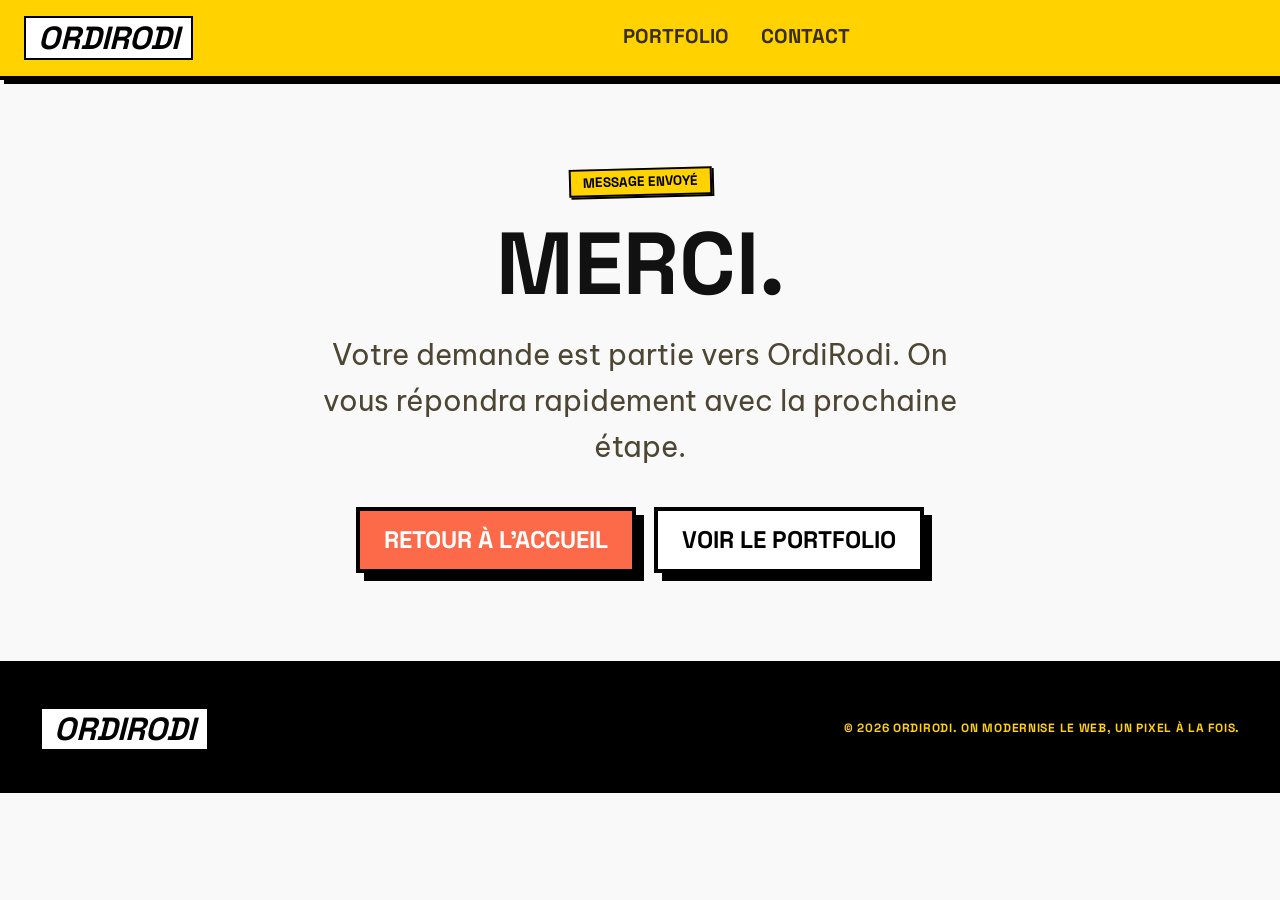
<file: merci.html>
<!DOCTYPE html>
<html lang="fr">
  <head>
    <meta charset="utf-8">
    <meta name="viewport" content="width=device-width, initial-scale=1.0">
    <title>Merci | OrdiRodi</title>
    <meta name="description" content="Votre demande a bien été envoyée à OrdiRodi.">
    <link rel="icon" href="/favicon.ico?v=20260522" sizes="any">
    <link rel="preconnect" href="https://fonts.googleapis.com">
    <link rel="preconnect" href="https://fonts.gstatic.com" crossorigin>
    <link href="https://fonts.googleapis.com/css2?family=Space+Grotesk:wght@400;500;700;900&amp;family=Be+Vietnam+Pro:wght@400;500;700&amp;display=swap" rel="stylesheet">
    <link href="https://fonts.googleapis.com/css2?family=Material+Symbols+Outlined:wght,FILL@100..700,0..1&amp;display=swap" rel="stylesheet">
    <link rel="stylesheet" href="/styles.css?v=20260507-iframe-previews">
  </head>
  <body>
    <nav class="site-nav" aria-label="Navigation principale">
      <a class="brand" href="/">OrdiRodi</a>
      <div class="nav-links">
        <a href="/portfolio">Portfolio</a>
        <a href="/contact">Contact</a>
      </div>
    </nav>

    <main class="section thank-you-page">
      <div class="wrap center">
        <span class="eyebrow yellow tilt-left">Message envoyé</span>
        <h1 class="page-title">Merci.</h1>
        <p class="lead center-lead">Votre demande est partie vers OrdiRodi. On vous répondra rapidement avec la prochaine étape.</p>
        <div class="actions center-actions">
          <a class="button secondary" href="/">Retour à l'accueil</a>
          <a class="button" href="/portfolio">Voir le portfolio</a>
        </div>
      </div>
    </main>

    <footer class="footer">
      <a class="brand" href="/">OrdiRodi</a>
      <div class="copyright">© 2026 OrdiRodi. On modernise le web, un pixel à la fois.</div>
    </footer>
  </body>
</html>
</file>
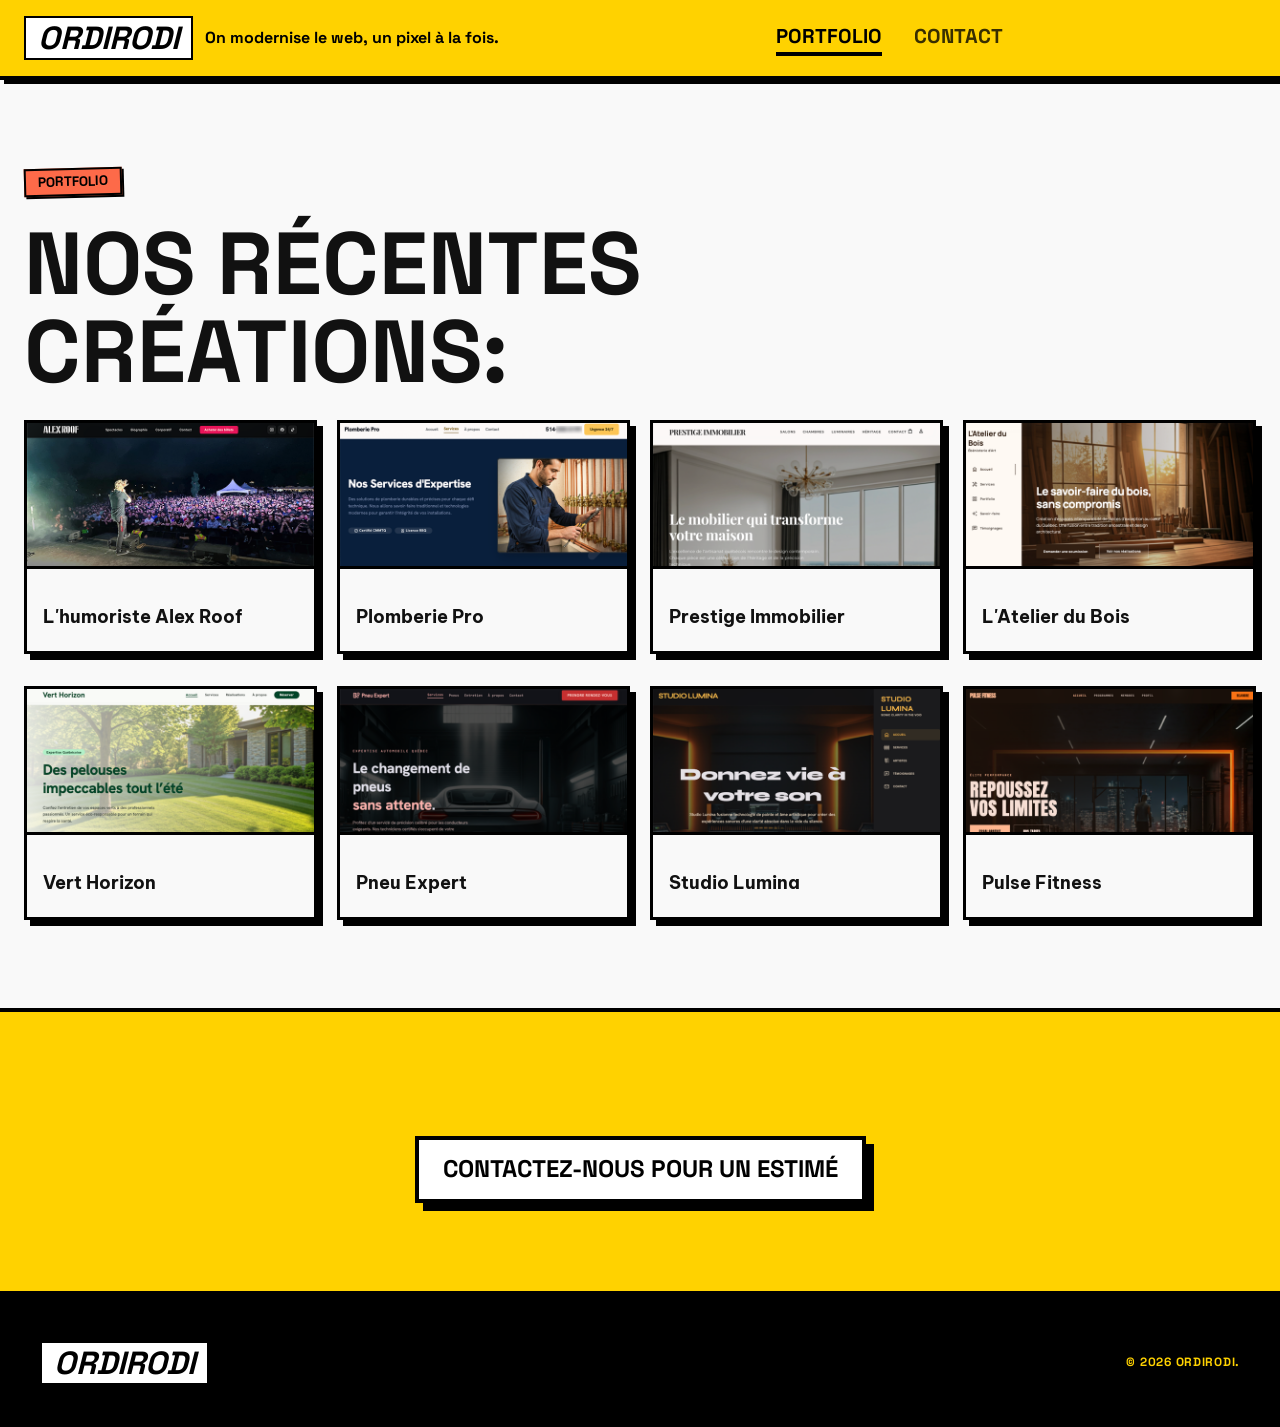
<file: portfolio.html>
<!DOCTYPE html>
<html lang="fr">
  <head>
    <meta charset="utf-8">
    <meta name="viewport" content="width=device-width, initial-scale=1.0">
    <title>Portfolio | OrdiRodi</title>
    <meta name="description" content="Sélection de projets web néo-brutalistes par OrdiRodi.">
    <link rel="icon" href="/favicon.ico?v=20260522" sizes="any">
    <link rel="preconnect" href="https://fonts.googleapis.com">
    <link rel="preconnect" href="https://fonts.gstatic.com" crossorigin>
    <link href="https://fonts.googleapis.com/css2?family=Space+Grotesk:wght@400;500;700;900&amp;family=Be+Vietnam+Pro:wght@400;500;700&amp;display=swap" rel="stylesheet">
    <link href="https://fonts.googleapis.com/css2?family=Material+Symbols+Outlined:wght,FILL@100..700,0..1&amp;display=swap" rel="stylesheet">
    <link rel="stylesheet" href="/styles.css?v=20260511-portfolio-redesign">
    <style>
      .neo-brutal-card {
        transition: all 0.2s cubic-bezier(0.175, 0.885, 0.32, 1.275);
        box-shadow: 6px 6px 0px 0px rgba(0,0,0,1);
        border: 3px solid #000000;
      }
      .neo-brutal-card:hover {
        transform: translate(-4px, -4px);
        box-shadow: 12px 12px 0px 0px rgba(0,0,0,1);
      }
      .portfolio-image-grid {
        display: grid;
        grid-template-columns: repeat(auto-fit, minmax(min(100%, 260px), 1fr));
        column-gap: 1.25rem;
        row-gap: 2rem;
      }
      .portfolio-image-card {
        display: flex;
        flex-direction: column;
      }
      .portfolio-image-link {
        display: block;
        text-decoration: none;
      }
      .portfolio-image-card img {
        width: 100%;
        aspect-ratio: 600 / 304;
        height: auto;
        object-fit: cover;
        border-bottom: 3px solid #000000;
      }
      .portfolio-image-card-content {
        padding: 1rem;
        flex-grow: 1;
        display: flex;
        flex-direction: column;
      }
      .portfolio-image-card h3 {
        font-weight: bold;
        font-size: clamp(1rem, 1.4vw, 1.15rem);
        margin-bottom: 0.25rem;
      }
      .portfolio-image-card .category {
        font-size: 0.875rem;
        color: #4c4546;
        font-weight: 500;
        margin-bottom: 0.75rem;
      }
      .portfolio-image-card p {
        font-size: 0.875rem;
        color: #4c4546;
        margin-bottom: 1rem;
        display: -webkit-box;
        -webkit-line-clamp: 2;
        -webkit-box-orient: vertical;
        overflow: hidden;
      }
    </style>
  </head>
  <body>
    <nav class="site-nav" aria-label="Navigation principale">
      <div class="nav-branding">
        <a class="brand" href="/">OrdiRodi</a>
        <span class="tagline">On modernise le web, un pixel à la fois.</span>
      </div>
      <div class="nav-links">
        <a class="active" href="/portfolio">Portfolio</a>
        <a href="/contact">Contact</a>
      </div>
    </nav>

    <main class="section">
      <div class="wrap">
        <span class="eyebrow tilt-left">Portfolio</span>
        <h1 class="page-title">Nos récentes<br>créations:</h1>
        <p class="lead"></p>

        <section class="portfolio-image-grid" aria-label="Sites web realises">
          <div class="neo-brutal-card bg-white portfolio-image-card">
            <a href="https://alexroof.ca" class="portfolio-image-link">
              <img alt="L'humoriste Alex Roof" src="/assets/portfolio/alexroof.ca.png">
            </a>
            <div class="portfolio-image-card-content">
              <h3>L'humoriste Alex Roof</h3>
            </div>
          </div>

          <div class="neo-brutal-card bg-white portfolio-image-card">
            <a href="#" class="portfolio-image-link">
              <img alt="Plomberie Pro" src="/assets/portfolio/plomberie_pro.png">
            </a>
            <div class="portfolio-image-card-content">
              <h3>Plomberie Pro</h3>
            </div>
          </div>

          <div class="neo-brutal-card bg-white portfolio-image-card">
            <a href="#" class="portfolio-image-link">
              <img alt="Prestige Immobilier" src="/assets/portfolio/prestige-immobilier2.png">
            </a>
            <div class="portfolio-image-card-content">
              <h3>Prestige Immobilier</h3>
            </div>
          </div>

          <div class="neo-brutal-card bg-white portfolio-image-card">
            <a href="#" class="portfolio-image-link">
              <img alt="L'Atelier du Bois" src="/assets/portfolio/atelier-du-bois1.png">
            </a>
            <div class="portfolio-image-card-content">
              <h3>L'Atelier du Bois</h3>
            </div>
          </div>

          <div class="neo-brutal-card bg-white portfolio-image-card">
            <a href="#" class="portfolio-image-link">
              <img alt="Vert Horizon" src="/assets/portfolio/vert-horizon1.png">
            </a>
            <div class="portfolio-image-card-content">
              <h3>Vert Horizon</h3>
            </div>
          </div>

          <div class="neo-brutal-card bg-white portfolio-image-card">
            <a href="#" class="portfolio-image-link">
              <img alt="Pneu Expert" src="/assets/portfolio/pneu-expert1.png">
            </a>
            <div class="portfolio-image-card-content">
              <h3>Pneu Expert</h3>
            </div>
          </div>

          <div class="neo-brutal-card bg-white portfolio-image-card">
            <a href="#" class="portfolio-image-link">
              <img alt="Studio Lumina" src="/assets/portfolio/studio.png">
            </a>
            <div class="portfolio-image-card-content">
              <h3>Studio Lumina</h3>
            </div>
          </div>

          <div class="neo-brutal-card bg-white portfolio-image-card">
            <a href="#" class="portfolio-image-link">
              <img alt="Pulse Fitness" src="/assets/portfolio/Gym.png">
            </a>
            <div class="portfolio-image-card-content">
              <h3>Pulse Fitness</h3>
            </div>
          </div>
      </div>
    </main>

    <section class="section cta-band">
      <div class="wrap">
        <div class="actions center-actions">
          <a class="button" href="/contact">Contactez-nous pour un estimé</a>
        </div>
      </div>
    </section>

    <footer class="footer">
      <a class="brand" href="/">OrdiRodi</a>
      <div class="copyright">© 2026 OrdiRodi.</div>
    </footer>
  </body>
</html>
</file>
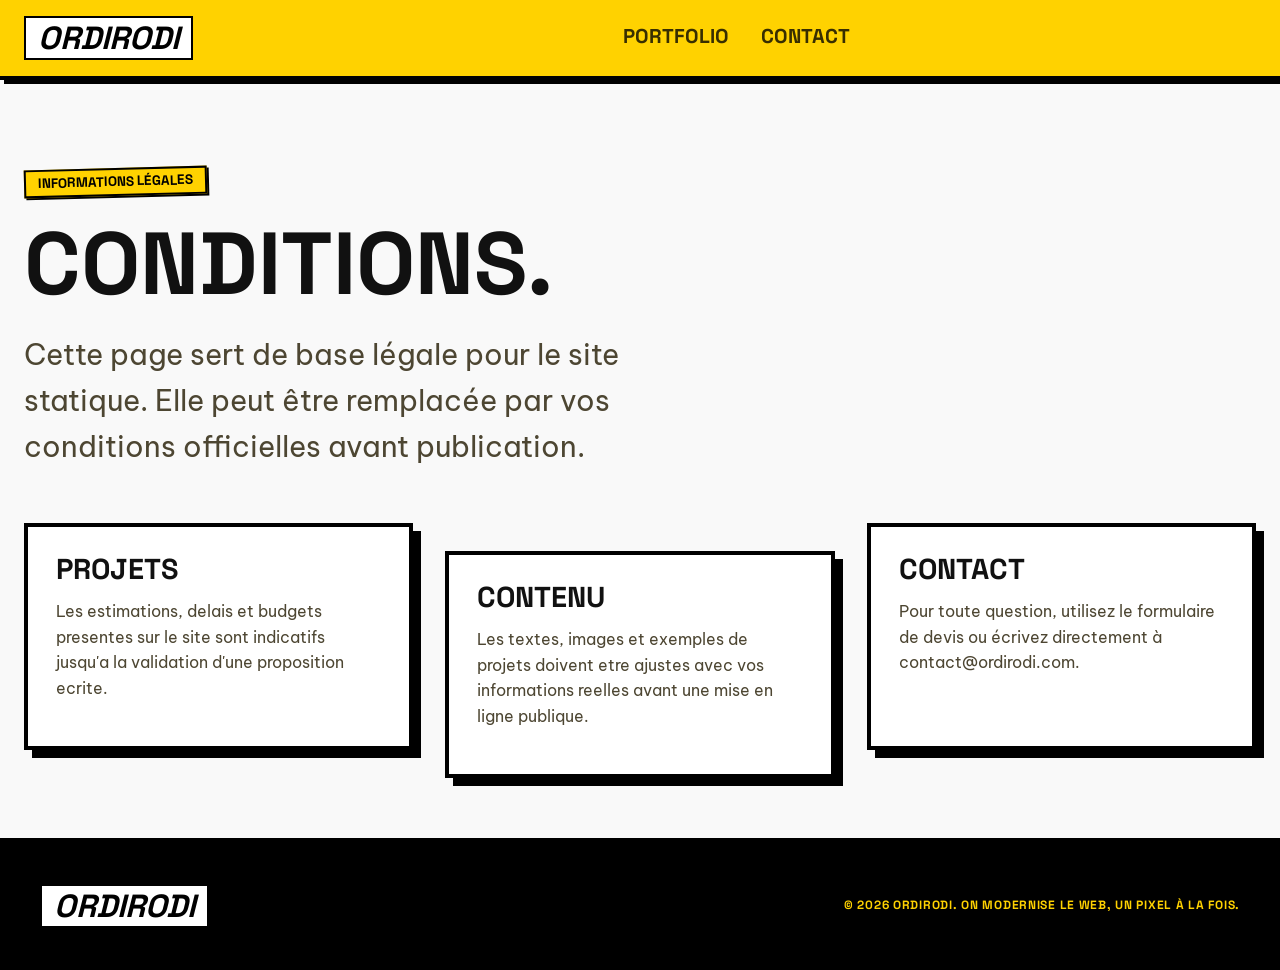
<file: terms.html>
<!DOCTYPE html>
<html lang="fr">
  <head>
    <meta charset="utf-8">
    <meta name="viewport" content="width=device-width, initial-scale=1.0">
    <title>Conditions | OrdiRodi</title>
    <meta name="description" content="Conditions générales d'OrdiRodi.">
    <link rel="icon" href="/favicon.ico?v=20260522" sizes="any">
    <link rel="preconnect" href="https://fonts.googleapis.com">
    <link rel="preconnect" href="https://fonts.gstatic.com" crossorigin>
    <link href="https://fonts.googleapis.com/css2?family=Space+Grotesk:wght@400;500;700;900&amp;family=Be+Vietnam+Pro:wght@400;500;700&amp;display=swap" rel="stylesheet">
    <link href="https://fonts.googleapis.com/css2?family=Material+Symbols+Outlined:wght,FILL@100..700,0..1&amp;display=swap" rel="stylesheet">
    <link rel="stylesheet" href="/styles.css?v=20260507-iframe-previews">
  </head>
  <body>
    <nav class="site-nav" aria-label="Navigation principale">
      <a class="brand" href="/">OrdiRodi</a>
      <div class="nav-links">
        <a href="/portfolio">Portfolio</a>
        <a href="/contact">Contact</a>
      </div>
    </nav>

    <main class="section">
      <div class="wrap">
        <span class="eyebrow yellow tilt-left">Informations légales</span>
        <h1 class="page-title">Conditions.</h1>
        <p class="lead">Cette page sert de base légale pour le site statique. Elle peut être remplacée par vos conditions officielles avant publication.</p>

        <section class="card-grid" aria-label="Conditions generales">
          <article class="card">
            <h2 class="card-title">Projets</h2>
            <p>Les estimations, delais et budgets presentes sur le site sont indicatifs jusqu'a la validation d'une proposition ecrite.</p>
          </article>
          <article class="card">
            <h2 class="card-title">Contenu</h2>
            <p>Les textes, images et exemples de projets doivent etre ajustes avec vos informations reelles avant une mise en ligne publique.</p>
          </article>
          <article class="card">
            <h2 class="card-title">Contact</h2>
            <p>Pour toute question, utilisez le formulaire de devis ou écrivez directement à contact@ordirodi.com.</p>
          </article>
        </section>
      </div>
    </main>

    <footer class="footer">
      <a class="brand" href="/">OrdiRodi</a>
      <div class="copyright">© 2026 OrdiRodi. On modernise le web, un pixel à la fois.</div>
    </footer>
  </body>
</html>
</file>
<file: styles.css>
:root {
  --yellow: #ffd200;
  --yellow-soft: #ffe680;
  --orange: #fd6a49;
  --orange-dark: #ae3115;
  --blue: #124af0;
  --blue-soft: #cdd4ff;
  --cream: #fcf8e3;
  --surface: #f9f9f9;
  --surface-2: #eeeeee;
  --ink: #111111;
  --muted: #4d4632;
  --white: #ffffff;
  --shadow: 4px 4px 0 #000;
  --shadow-lg: 8px 8px 0 #000;
  --shadow-xl: 12px 12px 0 #000;
}

* {
  box-sizing: border-box;
}

html {
  scroll-behavior: smooth;
}

body {
  margin: 0;
  background: var(--surface);
  color: var(--ink);
  font-family: "Be Vietnam Pro", system-ui, sans-serif;
  line-height: 1.6;
  overflow-x: hidden;
}

img {
  display: block;
  width: 100%;
}

a {
  color: inherit;
  text-decoration: none;
}

button,
input,
select,
textarea {
  font: inherit;
}

.site-nav {
  position: sticky;
  top: 0;
  z-index: 20;
  display: flex;
  align-items: center;
  justify-content: space-between;
  gap: 24px;
  padding: 16px 24px;
  background: var(--yellow);
  border-bottom: 4px solid #000;
  box-shadow: var(--shadow);
}

.nav-branding {
  display: inline-flex;
  align-items: center;
  gap: 12px;
  min-width: 0;
}

.brand {
  display: inline-flex;
  align-items: center;
  background: var(--white);
  border: 2px solid #000;
  padding: 4px 12px;
  color: #000;
  font-family: "Space Grotesk", system-ui, sans-serif;
  font-size: 2rem;
  font-style: italic;
  font-weight: 900;
  line-height: 1;
  text-transform: uppercase;
}

.tagline {
  font-style: normal;
  color: #000;
  font-family: "Space Grotesk", system-ui, sans-serif;
  font-size: 1rem;
  font-weight: 700;
  line-height: 1.15;
}

.nav-links {
  display: flex;
  align-items: center;
  gap: 32px;
  font-family: "Space Grotesk", system-ui, sans-serif;
  font-weight: 800;
  text-transform: uppercase;
  margin: 0 auto;
}

.nav-links a {
  border-bottom: 4px solid transparent;
  color: rgb(0 0 0 / 78%);
  font-size: 1.25rem;
}

.nav-links a:hover,
.nav-links a.active {
  border-color: #000;
  color: #000;
}

.nav-cta,
.button {
  display: inline-flex;
  align-items: center;
  justify-content: center;
  min-height: 44px;
  border: 4px solid #000;
  box-shadow: var(--shadow-lg);
  cursor: pointer;
  font-family: "Space Grotesk", system-ui, sans-serif;
  font-weight: 900;
  line-height: 1.1;
  text-align: center;
  text-transform: uppercase;
  transition: transform 120ms ease, box-shadow 120ms ease, background 120ms ease;
}

.nav-cta {
  border-width: 2px;
  box-shadow: var(--shadow);
  padding: 10px 18px;
  background: #000;
  color: var(--yellow);
}

.button {
  padding: 16px 24px;
  background: var(--white);
  color: #000;
  font-size: clamp(1.05rem, 2vw, 1.5rem);
}

.button.primary {
  background: var(--yellow);
}

.button.secondary {
  background: var(--orange);
  color: var(--white);
}

.button.dark {
  background: #000;
  color: var(--yellow);
  border-color: var(--yellow);
}

.button:hover,
.nav-cta:hover {
  transform: translate(2px, 2px);
  box-shadow: 4px 4px 0 #000;
}

.nav-cta:hover {
  background: var(--white);
  color: #000;
}

.wrap {
  width: min(100% - 48px, 1280px);
  margin-inline: auto;
}

.section {
  padding: 88px 0;
}

.hero {
  padding: 96px 0;
  background: var(--white);
  border-bottom: 4px solid #000;
}

.hero-grid {
  display: grid;
  grid-template-columns: minmax(0, 1fr) minmax(320px, 0.82fr);
  gap: 56px;
  align-items: center;
}

.eyebrow,
.tag {
  display: inline-flex;
  width: fit-content;
  border: 2px solid #000;
  box-shadow: 2px 2px 0 #000;
  padding: 4px 12px;
  background: var(--orange);
  color: #000;
  font-family: "Space Grotesk", system-ui, sans-serif;
  font-size: 0.85rem;
  font-weight: 900;
  line-height: 1.2;
  text-transform: uppercase;
}

.eyebrow.blue {
  background: var(--blue);
  color: var(--white);
}

.eyebrow.yellow,
.tag.yellow {
  background: var(--yellow);
}

.tilt-left {
  transform: rotate(-1.5deg);
}

.tilt-right {
  transform: rotate(1.5deg);
}

.hero h1,
.page-title,
.section-title,
.card-title {
  margin: 0;
  font-family: "Space Grotesk", system-ui, sans-serif;
  font-weight: 900;
  letter-spacing: 0;
  line-height: 1;
}

.hero h1,
.page-title {
  margin-top: 24px;
  font-size: clamp(3rem, 8vw, 5.5rem);
  text-transform: uppercase;
}

.highlight {
  display: inline;
  background: var(--yellow);
  box-decoration-break: clone;
  padding: 0 8px;
  text-decoration: underline;
  text-decoration-thickness: 6px;
  text-underline-offset: 8px;
}

.lead {
  max-width: 680px;
  margin: 24px 0 0;
  color: var(--muted);
  font-size: clamp(1.35rem, 2.5vw, 1.8rem);
}

.actions {
  display: flex;
  flex-wrap: wrap;
  gap: 18px;
  margin-top: 36px;
}

.actions.center-actions {
  justify-content: center;
}

.framed {
  border: 4px solid #000;
  box-shadow: var(--shadow-xl);
  background: var(--yellow);
  padding: 14px;
}

.framed img {
  border: 2px solid #000;
  aspect-ratio: 4 / 3;
  object-fit: cover;
  filter: grayscale(1) contrast(1.12);
  transition: filter 180ms ease;
}

.framed:hover img {
  filter: grayscale(0) contrast(1);
}

.section-title {
  font-size: clamp(2.25rem, 5vw, 3.25rem);
  text-transform: uppercase;
}

.section-lede {
  max-width: 720px;
  color: var(--muted);
  font-size: 1.1rem;
}

.center {
  text-align: center;
}

.center .section-lede {
  margin-inline: auto;
}

.center-lead {
  margin-inline: auto;
}

.quote-header {
  margin-bottom: 64px;
}

.orange-word {
  color: var(--orange-dark);
}

.soft-top {
  background: var(--cream);
  border-top: 4px solid #000;
}

.light-on-dark {
  color: rgb(255 255 255 / 88%);
}

.compact-bottom {
  padding-bottom: 0;
}

.shadow-lg-only {
  box-shadow: var(--shadow-lg);
}


.services {
  background: var(--surface-2);
}

.card-grid {
  display: grid;
  grid-template-columns: repeat(3, minmax(0, 1fr));
  gap: 32px;
  margin-top: 52px;
}

.card,
.project-card,
.quote-panel,
.process-card {
  border: 4px solid #000;
  background: var(--white);
  box-shadow: var(--shadow-lg);
}

.card {
  padding: 28px;
}

.card:nth-child(2) {
  transform: translateY(28px);
}

.icon-box {
  display: grid;
  width: 64px;
  height: 64px;
  margin-bottom: 22px;
  place-items: center;
  border: 4px solid #000;
  box-shadow: var(--shadow);
  background: var(--yellow);
}

.icon-box.blue {
  background: var(--blue-soft);
}

.icon-box.orange {
  background: var(--orange);
  color: var(--white);
}

.material-symbols-outlined {
  font-variation-settings: "FILL" 0, "wght" 600, "GRAD" 0, "opsz" 24;
  vertical-align: middle;
}

.card-title {
  font-size: 1.8rem;
  text-transform: uppercase;
}

.card p,
.project-card p,
.process-card p {
  color: var(--muted);
}

.marquee {
  overflow: hidden;
  border-block: 4px solid #000;
  background: #000;
  white-space: nowrap;
}

.marquee-track {
  display: inline-flex;
  min-width: 200%;
  animation: marquee 20s linear infinite;
}

.marquee span {
  padding: 28px 18px;
  color: var(--yellow);
  font-family: "Space Grotesk", system-ui, sans-serif;
  font-size: clamp(1.5rem, 4vw, 2.25rem);
  font-style: italic;
  font-weight: 900;
  text-transform: uppercase;
}

.portfolio-strip {
  padding-top: 72px;
}

.portfolio-strip .section-title {
  margin-bottom: 28px;
}

.portfolio-marquee {
  white-space: normal;
}

.portfolio-track {
  gap: 22px;
  padding: 26px 22px;
  animation-duration: 34s;
}

.portfolio-track img {
  width: clamp(220px, 28vw, 420px);
  aspect-ratio: 16 / 10;
  flex: 0 0 auto;
  border: 4px solid #000;
  box-shadow: var(--shadow);
  background: var(--white);
  object-fit: cover;
}

@keyframes marquee {
  to {
    transform: translateX(-50%);
  }
}

.bento {
  display: grid;
  grid-template-columns: repeat(4, minmax(0, 1fr));
  gap: 24px;
}

.bento-item {
  min-height: 220px;
  border: 4px solid #000;
  box-shadow: var(--shadow-lg);
  padding: 28px;
}

.bento-main {
  grid-column: span 2;
  grid-row: span 2;
  background: var(--yellow);
}

.bento-wide {
  grid-column: span 2;
  background: var(--blue-soft);
}

.bento-orange {
  background: var(--orange);
  color: var(--white);
}

.bento-cream {
  background: var(--cream);
}

.bento h3,
.bento h4 {
  margin: 0 0 10px;
  font-family: "Space Grotesk", system-ui, sans-serif;
  font-size: clamp(1.8rem, 4vw, 3rem);
  line-height: 1;
  text-transform: uppercase;
}

.bento img {
  margin-top: 20px;
  border: 4px solid #000;
  box-shadow: var(--shadow);
  aspect-ratio: 16 / 9;
  object-fit: cover;
}

.process-list {
  display: grid;
  gap: 10px;
  margin: 18px 0 0;
  padding-left: 22px;
}

.process-list li {
  padding-left: 4px;
}

.process-list strong,
.process-list span {
  display: block;
}

.process-list strong {
  font-family: "Space Grotesk", system-ui, sans-serif;
  font-weight: 900;
  text-transform: uppercase;
}

.cta-band {
  border-block: 4px solid #000;
  background: var(--yellow);
  text-align: center;
}

.cta-band.dark-blue {
  background: var(--blue);
  color: var(--white);
}

.cta-band .section-title {
  font-size: clamp(2.6rem, 7vw, 5.25rem);
  font-style: italic;
}

.footer {
  display: flex;
  align-items: center;
  justify-content: space-between;
  gap: 24px;
  padding: 42px 40px;
  background: #000;
  color: var(--white);
  border-top: 4px solid #000;
}

.footer-links {
  display: flex;
  flex-wrap: wrap;
  justify-content: center;
  gap: 28px;
  color: #aeb4be;
  font-family: "Space Grotesk", system-ui, sans-serif;
  font-size: 0.75rem;
  font-weight: 700;
  letter-spacing: 0.08em;
  text-transform: uppercase;
}

.footer-links a:hover,
.footer-links a.active {
  color: var(--yellow);
  text-decoration: underline;
  text-decoration-thickness: 2px;
  text-underline-offset: 4px;
}

.copyright {
  color: var(--yellow);
  font-family: "Space Grotesk", system-ui, sans-serif;
  font-size: 0.75rem;
  font-weight: 700;
  letter-spacing: 0.06em;
  text-align: right;
  text-transform: uppercase;
}

.portfolio-grid {
  display: grid;
  grid-template-columns: repeat(12, minmax(0, 1fr));
  gap: 28px;
  margin-top: 56px;
}

.project-card {
  padding: 16px;
  transition: transform 150ms ease, box-shadow 150ms ease;
}

.project-card:hover {
  transform: translate(-2px, -2px);
  box-shadow: 10px 10px 0 #000;
}

.project-card.large {
  grid-column: span 8;
}

.project-card.small {
  grid-column: span 4;
}

.project-card.wide {
  grid-column: span 8;
  background: var(--yellow);
}

.project-card.peach {
  background: #ffdad2;
}

.project-card.blue {
  background: var(--blue-soft);
}

.project-card img {
  border: 2px solid #000;
  aspect-ratio: 16 / 9;
  object-fit: cover;
}

.project-card.small img {
  aspect-ratio: 1;
}

.project-meta {
  display: flex;
  justify-content: space-between;
  gap: 20px;
  margin-top: 22px;
}

.project-card h2,
.project-card h3 {
  margin: 0 0 8px;
  font-family: "Space Grotesk", system-ui, sans-serif;
  font-size: clamp(1.75rem, 3vw, 3rem);
  line-height: 1;
  text-transform: uppercase;
}

.arrow-button {
  display: grid;
  width: 56px;
  height: 56px;
  flex: 0 0 auto;
  place-items: center;
  border: 2px solid #000;
  background: var(--yellow);
  box-shadow: var(--shadow);
}

.service-showcase {
  grid-template-columns: repeat(2, minmax(0, 1fr));
  align-items: stretch;
}

.service-card {
  display: flex;
  flex-direction: row;
  grid-column: auto;
  gap: 18px;
  min-height: 100%;
  padding: 18px;
}

.service-card:nth-child(5) {
  grid-column: 1 / -1;
}

.service-card:hover .service-preview img {
  transform: translateY(-8%);
}

.service-preview {
  position: relative;
  flex: 0 0 min(42%, 230px);
  overflow: hidden;
  border: 2px solid #000;
  background: var(--surface-2);
  aspect-ratio: 9 / 16;
  max-height: 440px;
}

.service-preview::before {
  position: absolute;
  inset: 0;
  border: 10px solid rgb(255 255 255 / 55%);
  content: "";
  pointer-events: none;
  z-index: 1;
}

.service-preview img {
  width: 100%;
  height: auto;
  aspect-ratio: auto;
  object-fit: initial;
  object-position: top center;
  transition: transform 900ms ease;
}

.service-content {
  display: flex;
  flex: 1;
  flex-direction: column;
  align-items: flex-start;
  min-width: 0;
  padding: 4px 0;
}

.service-content .tag {
  margin-bottom: 16px;
}

.service-content h2 {
  max-width: 100%;
  overflow-wrap: anywhere;
  font-size: clamp(1.6rem, 2.2vw, 2.45rem);
}

.service-content p {
  margin: 10px 0 0;
  font-size: clamp(0.98rem, 1.2vw, 1.08rem);
}

.service-plumbing {
  background: #e9f3ff;
}

.service-realestate {
  background: #111111;
  color: var(--white);
}

.service-realestate p {
  color: rgb(255 255 255 / 76%);
}

.service-realestate .tag {
  background: var(--yellow);
  color: #000;
}

.service-wood {
  background: #f3dfca;
}

.service-lawn {
  background: #dff1dd;
}

.service-lawn .tag {
  background: #1f7a3d;
  color: var(--white);
}

.service-tires {
  background: #ffe6df;
}

.portfolio-site-grid {
  display: grid;
  grid-template-columns: repeat(2, minmax(0, 1fr));
  gap: 32px;
  margin-top: 56px;
}

.portfolio-site-card {
  display: grid;
  grid-template-rows: auto 1fr;
  border: 4px solid #000;
  background: var(--white);
  box-shadow: var(--shadow-lg);
  color: #000;
  overflow: hidden;
  transition: transform 150ms ease, box-shadow 150ms ease;
}

.portfolio-site-card:hover {
  transform: translate(-2px, -2px);
  box-shadow: 10px 10px 0 #000;
}

.portfolio-site-card:nth-child(5) {
  grid-column: 1 / -1;
  grid-template-columns: minmax(0, 1.1fr) minmax(320px, 0.9fr);
  grid-template-rows: auto;
}

.site-browser {
  overflow: hidden;
  border-bottom: 4px solid #000;
  background: var(--surface-2);
}

.portfolio-site-card:nth-child(5) .site-browser {
  border-right: 4px solid #000;
  border-bottom: 0;
}

.browser-bar {
  display: flex;
  gap: 7px;
  align-items: center;
  height: 34px;
  padding: 0 12px;
  border-bottom: 2px solid #000;
  background: #000;
}

.browser-bar span {
  display: block;
  width: 11px;
  height: 11px;
  border: 2px solid #000;
  border-radius: 999px;
  background: var(--yellow);
}

.browser-bar span:nth-child(2) {
  background: var(--orange);
}

.browser-bar span:nth-child(3) {
  background: var(--white);
}

.site-browser iframe {
  display: block;
  width: 1280px;
  height: 900px;
  border: 0;
  pointer-events: none;
  transform: scale(0.42);
  transform-origin: top left;
}

.site-browser {
  height: 412px;
}

.portfolio-site-card:nth-child(5) .site-browser {
  height: 520px;
  min-height: 0;
}

.portfolio-site-card:nth-child(5) .site-browser iframe {
  transform: scale(0.58);
}

.site-card-content {
  display: grid;
  align-content: start;
  justify-items: start;
  gap: 14px;
  padding: 24px;
}

.site-card-content h2 {
  margin: 0;
  font-family: "Space Grotesk", system-ui, sans-serif;
  font-size: clamp(1.85rem, 3vw, 3rem);
  line-height: 0.95;
  text-transform: uppercase;
}

.site-card-content p {
  margin: 0;
  color: var(--muted);
}

.site-card-link {
  display: inline-flex;
  align-items: center;
  gap: 8px;
  margin-top: 8px;
  border: 2px solid #000;
  box-shadow: var(--shadow);
  padding: 8px 12px;
  background: var(--yellow);
  font-family: "Space Grotesk", system-ui, sans-serif;
  font-weight: 900;
  text-transform: uppercase;
}

.portfolio-site-card.realestate {
  background: #111;
  color: var(--white);
}

.portfolio-site-card.realestate p {
  color: rgb(255 255 255 / 76%);
}

.portfolio-site-card.realestate .tag {
  background: var(--yellow);
  color: #000;
}

.portfolio-site-card.plumbing {
  background: #e9f3ff;
}

.portfolio-site-card.wood {
  background: #f3dfca;
}

.portfolio-site-card.lawn {
  background: #dff1dd;
}

.portfolio-site-card.lawn .tag {
  background: #1f7a3d;
  color: var(--white);
}

.portfolio-site-card.tires {
  background: #ffe6df;
}

.timeline {
  position: relative;
  display: grid;
  gap: 72px;
  margin-top: 72px;
}

.timeline::before {
  position: absolute;
  inset: 0 auto 0 50%;
  width: 4px;
  background: #000;
  content: "";
  transform: translateX(-50%);
}

.process-row {
  position: relative;
  display: grid;
  grid-template-columns: 1fr 1fr;
  gap: 80px;
}

.process-row:nth-child(even) .process-card {
  grid-column: 2;
}

.process-row::after {
  position: absolute;
  top: 32px;
  left: 50%;
  width: 32px;
  height: 32px;
  border: 4px solid #000;
  background: var(--yellow);
  content: "";
  transform: translateX(-50%);
  z-index: 1;
}

.process-card {
  position: relative;
  z-index: 2;
  padding: 28px;
}

.process-number {
  display: inline-flex;
  margin-right: 10px;
  padding: 3px 10px;
  border: 2px solid #000;
  background: var(--blue);
  color: var(--white);
  font-family: "Space Grotesk", system-ui, sans-serif;
  font-weight: 900;
}

.tech-grid {
  display: grid;
  grid-template-columns: repeat(3, minmax(0, 1fr));
  gap: 28px;
  margin-top: 44px;
}

.tech-card {
  border: 4px solid #000;
  box-shadow: var(--shadow);
  padding: 28px;
  background: var(--white);
}

.tech-card.wide {
  grid-column: span 2;
}

.tech-card.dark {
  background: #000;
  color: var(--yellow);
}

.tech-card.orange {
  background: var(--orange-dark);
  color: var(--white);
}

.quote-grid {
  display: grid;
  grid-template-columns: minmax(0, 1.35fr) minmax(300px, 0.9fr);
  gap: 48px;
  align-items: start;
}

.quote-panel {
  padding: 32px;
}

.form-grid {
  display: grid;
  grid-template-columns: repeat(2, minmax(0, 1fr));
  gap: 22px;
}

.field {
  display: grid;
  gap: 8px;
}

.honeypot {
  position: absolute;
  left: -9999px;
}

.field.full {
  grid-column: 1 / -1;
}

.field label,
.radio-group legend {
  font-family: "Space Grotesk", system-ui, sans-serif;
  font-weight: 900;
  text-transform: uppercase;
}

.field input,
.field select,
.field textarea {
  width: 100%;
  border: 4px solid #000;
  border-radius: 0;
  background: var(--cream);
  padding: 14px;
  color: #000;
  outline: none;
}

.field input:focus,
.field select:focus,
.field textarea:focus {
  border-color: var(--orange-dark);
}

.radio-group {
  grid-column: 1 / -1;
  margin: 0;
  padding: 0;
  border: 0;
}

.budget-options {
  display: flex;
  flex-wrap: wrap;
  gap: 12px;
  margin-top: 10px;
}

.budget-options input {
  position: absolute;
  opacity: 0;
}

.budget-options span {
  display: block;
  border: 2px solid #000;
  padding: 9px 14px;
  background: var(--white);
  font-family: "Space Grotesk", system-ui, sans-serif;
  font-weight: 900;
  cursor: pointer;
}

.budget-options input:checked + span {
  background: var(--yellow);
  box-shadow: 2px 2px 0 #000;
}

.side-stack {
  display: grid;
  gap: 28px;
}

.why-card,
.direct-card {
  border: 4px solid #000;
  box-shadow: var(--shadow);
  padding: 28px;
}

.why-card {
  background: var(--yellow);
}

.direct-card {
  background: var(--white);
}

.why-list {
  display: grid;
  gap: 20px;
  padding: 0;
  margin: 22px 0 0;
  list-style: none;
}

.why-list li {
  display: grid;
  grid-template-columns: 34px 1fr;
  gap: 14px;
}

.faq-grid {
  display: grid;
  grid-template-columns: repeat(3, minmax(0, 1fr));
  gap: 24px;
  margin-top: 36px;
}

.faq-card {
  border: 2px solid #000;
  padding: 22px;
  background: var(--white);
}

.thank-you-page {
  display: grid;
  min-height: 62vh;
  align-items: center;
}

@media (max-width: 920px) {
  .site-nav {
    align-items: flex-start;
    flex-wrap: wrap;
  }

  .nav-branding {
    flex-wrap: wrap;
  }

  .nav-links {
    order: 3;
    width: 100%;
    gap: 18px;
    overflow-x: auto;
  }

  .hero-grid,
  .quote-grid {
    grid-template-columns: 1fr;
  }

  .card-grid,
  .tech-grid,
  .faq-grid {
    grid-template-columns: 1fr;
  }

  .card:nth-child(2) {
    transform: none;
  }

  .bento,
  .portfolio-grid {
    grid-template-columns: 1fr;
  }

  .bento-main,
  .bento-wide,
  .project-card.large,
  .project-card.small,
  .project-card.wide,
  .tech-card.wide {
    grid-column: auto;
  }

  .service-showcase {
    grid-template-columns: 1fr;
  }

  .service-card,
  .service-card:nth-child(5) {
    grid-column: auto;
  }

  .portfolio-site-grid,
  .portfolio-site-card:nth-child(5) {
    grid-template-columns: 1fr;
  }

  .portfolio-site-card:nth-child(5) {
    grid-column: auto;
  }

  .portfolio-site-card:nth-child(5) .site-browser {
    border-right: 0;
    border-bottom: 4px solid #000;
  }

  .timeline::before,
  .process-row::after {
    display: none;
  }

  .process-row,
  .process-row:nth-child(even) .process-card {
    display: block;
  }

  .footer {
    flex-direction: column;
    text-align: center;
  }

  .copyright {
    text-align: center;
  }
}

@media (max-width: 620px) {
  .wrap {
    width: min(100% - 32px, 1280px);
  }

  .site-nav {
    padding: 14px 16px;
  }

  .brand {
    font-size: 1.1rem;
  }

  .tagline {
    max-width: 190px;
    font-size: 0.82rem;
  }

  .nav-cta {
    width: 100%;
  }

  .hero,
  .section {
    padding: 64px 0;
  }

  .form-grid {
    grid-template-columns: 1fr;
  }

  .button {
    width: 100%;
  }

  .service-showcase {
    grid-template-columns: 1fr;
  }

  .service-card {
    flex-direction: column;
  }

  .service-preview {
    width: 100%;
    flex-basis: auto;
    max-height: 560px;
  }

  .portfolio-site-grid {
    grid-template-columns: 1fr;
  }

  .site-browser,
  .portfolio-site-card:nth-child(5) .site-browser {
    height: 280px;
    min-height: 0;
  }

  .site-browser iframe,
  .portfolio-site-card:nth-child(5) .site-browser iframe {
    width: 980px;
    transform: scale(0.34);
  }
}
</file>
